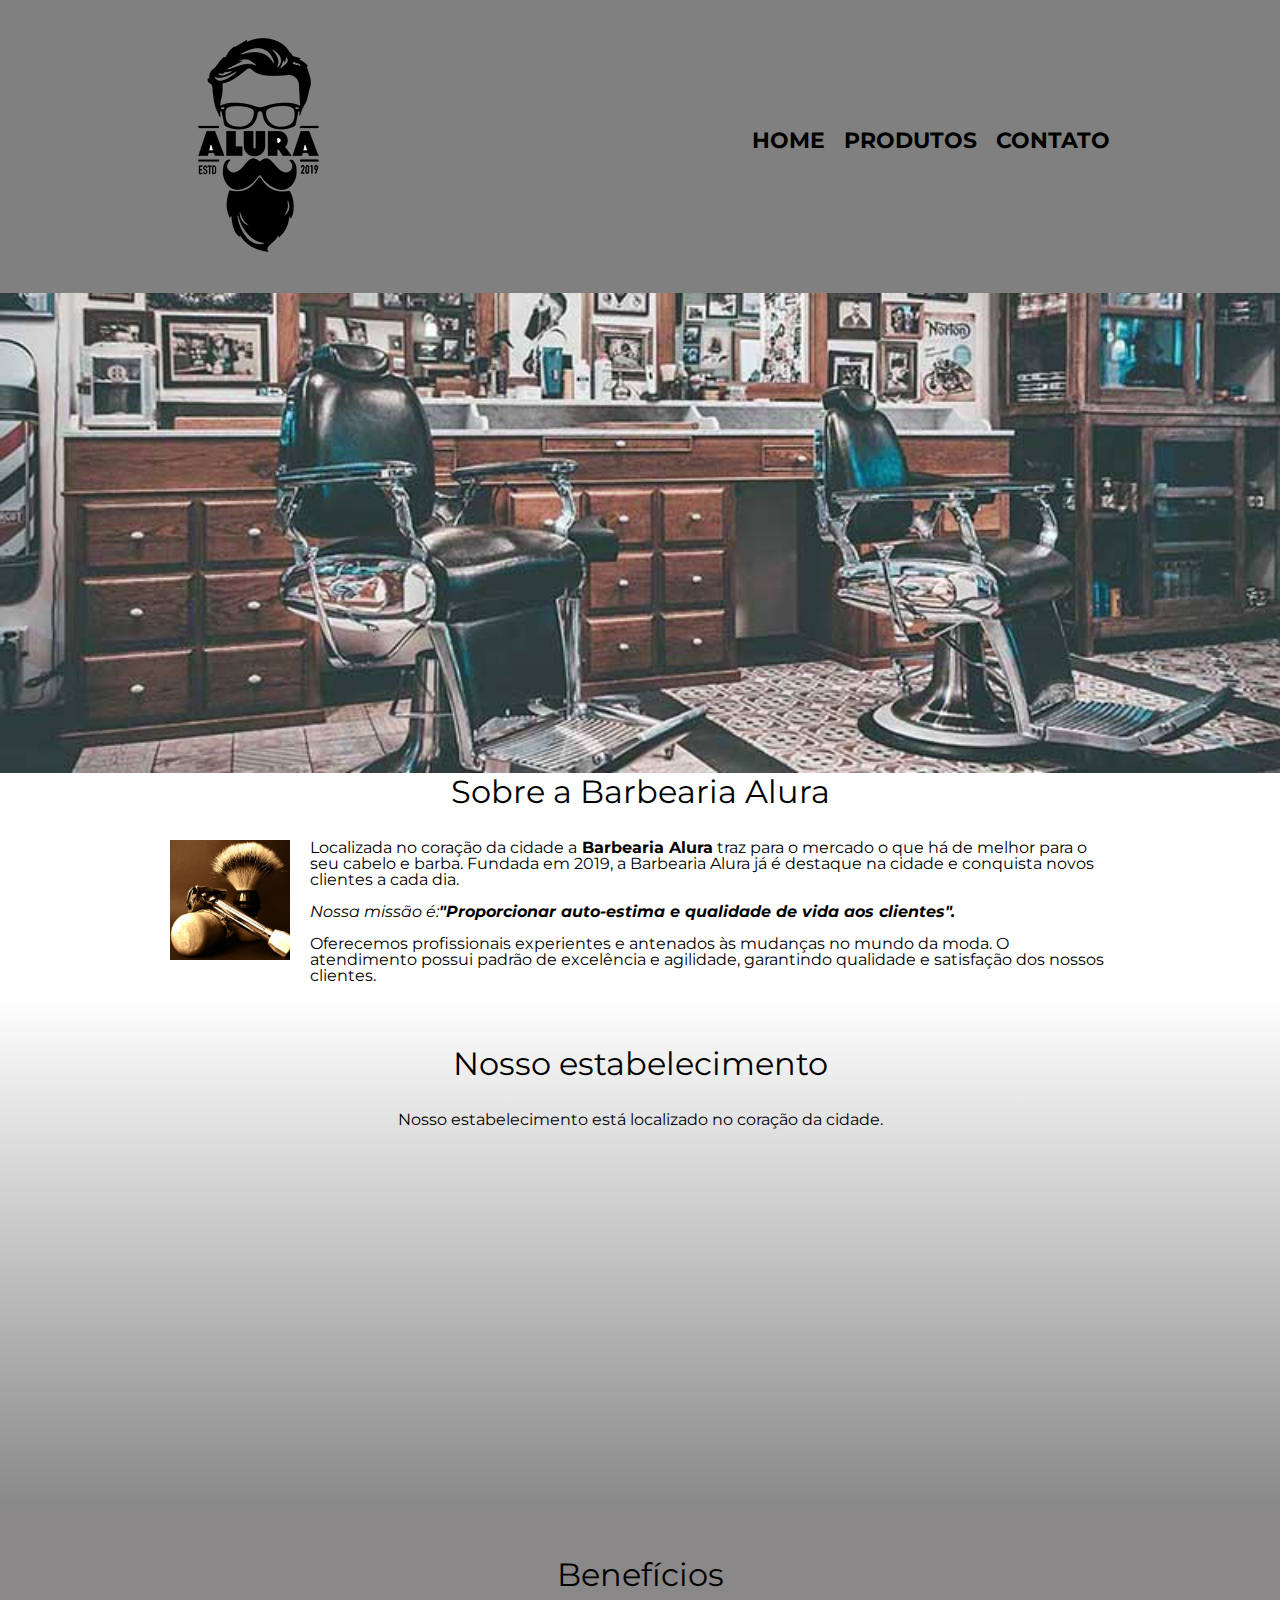
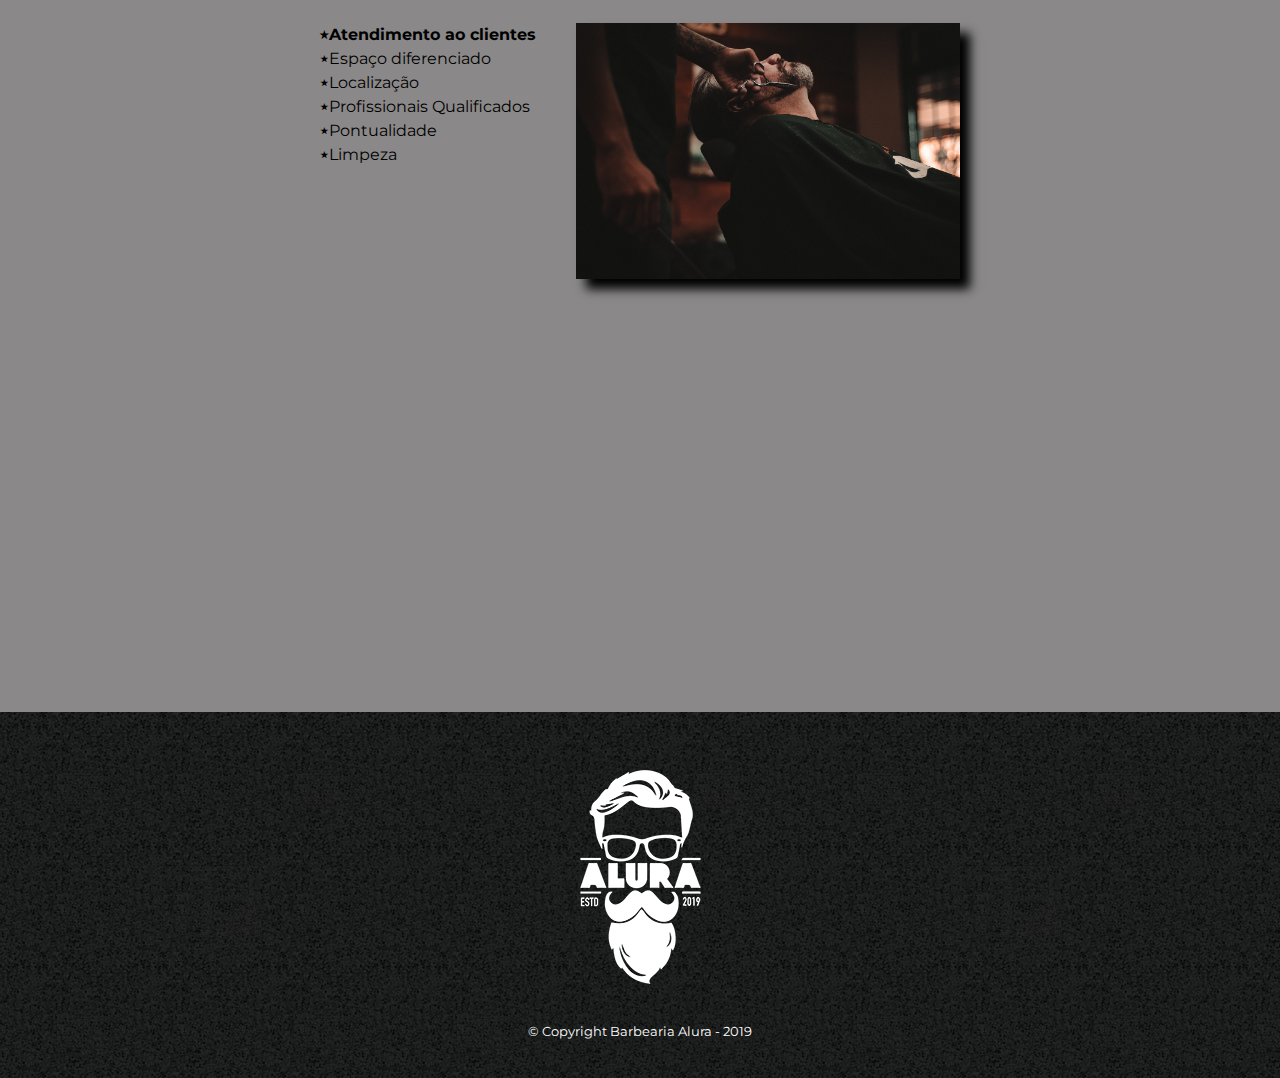
<file: index.html>
<!DOCTYPE html>
<html lang="pt-br">
    <head>
        <meta charset="UTF-8">
        <meta name="viewport" content="width=device-width">
        <title>Barbearia Alura</title> 

        <link rel="stylesheet" href="reset.css">
        <link rel="stylesheet" href="style.css">
        <link href="https://fonts.googleapis.com/css?family=Montserrat&display=swap" rel="stylesheet">

    </head>
    <body>
        <header>
            <div class="caixa"> 
                <h1><img src="logo.png"></h1>

                <nav>
                    <ul>
                        <li><a href="index.html">Home</a></li>
                        <li><a href="Produtos.html">Produtos</a></li>
                        <li><a href="contato.html">Contato</a></li>
                    </ul>
                </nav>
            </div>
        </header>
        <img class="banner" src="banner.jpg">

        <main>
            <section class="principal">
                <h2 class="titulo-principal">Sobre a Barbearia Alura</h2>
                <img class="utensilios" src="utensilios.jpg" alt="Utensilios de um barbeiro.">
    
                <p>Localizada no coração da cidade a<strong> Barbearia Alura</strong> traz para o mercado o que há de melhor para o seu cabelo e barba. 
                Fundada em 2019, a Barbearia Alura já é destaque na cidade e conquista novos clientes a cada dia.</p>
    
                <p id="missao"><em>Nossa missão é:<strong>"Proporcionar auto-estima e qualidade de vida aos clientes".</strong></em></p>
    
                <p>Oferecemos profissionais experientes e antenados às mudanças no mundo da moda.
                O atendimento possui padrão de excelência e agilidade, garantindo qualidade e satisfação dos nossos clientes.</p>
            </section>

            <section class="mapa">
                <h3 class="titulo-principal">Nosso estabelecimento</h3>
                <p>Nosso estabelecimento está localizado no coração da cidade.</p>

                <div class="mapa-conteudo">
                    <iframe src="https://www.google.com/maps/embed?pb=!1m18!1m12!1m3!1d3656.4485981308862!2d-46.63465338520606!3d-23.588239368470102!2m3!1f0!2f0!3f0!3m2!1i1024!2i768!4f13.1!3m3!1m2!1s0x94ce5a2b2ed7f3a1%3A0xab35da2f5ca62674!2sCaelum%20-%20Escola%20de%20Tecnologia!5e0!3m2!1spt-BR!2sbr!4v1584640385398!5m2!1spt-BR!2sbr"
                    width="100%" height="300" frameborder="0" style="border:0;" allowfullscreen="" aria-hidden="false" tabindex="0">
                    </iframe>
                </div>
            </section>
    
            <section class="beneficios">
                <h3 class="titulo-principal">Benefícios</h3>
                <div class="conteudo-beneficios">
                    <ul class="lista-beneficios">
                        <li class="itens">Atendimento ao clientes</li>
                        <li class="itens">Espaço diferenciado</li>
                        <li class="itens">Localização</li>
                        <li class="itens">Profissionais Qualificados</li>
                        <li class="itens">Pontualidade</li>
                        <li class="itens">Limpeza</li>
                    </ul><img src="beneficios.jpg" class="imagem-beneficios">
                </div>
                   
                    <div class="video">
                        <iframe width="100%" height="315" src="https://www.youtube.com/embed/wcVVXUV0YUY" 
                        frameborder="0" allow="accelerometer; autoplay; encrypted-media; gyroscope; picture-in-picture" 
                        allowfullscreen>
                        </iframe>
                    </div>
                    
            </section>
        </main>
        
        <footer>
            <img  src="logo-branco.png">
            <p class="copyright">&copy; Copyright Barbearia Alura - 2019</p>

        </footer>
    </body>
</html>
</file>
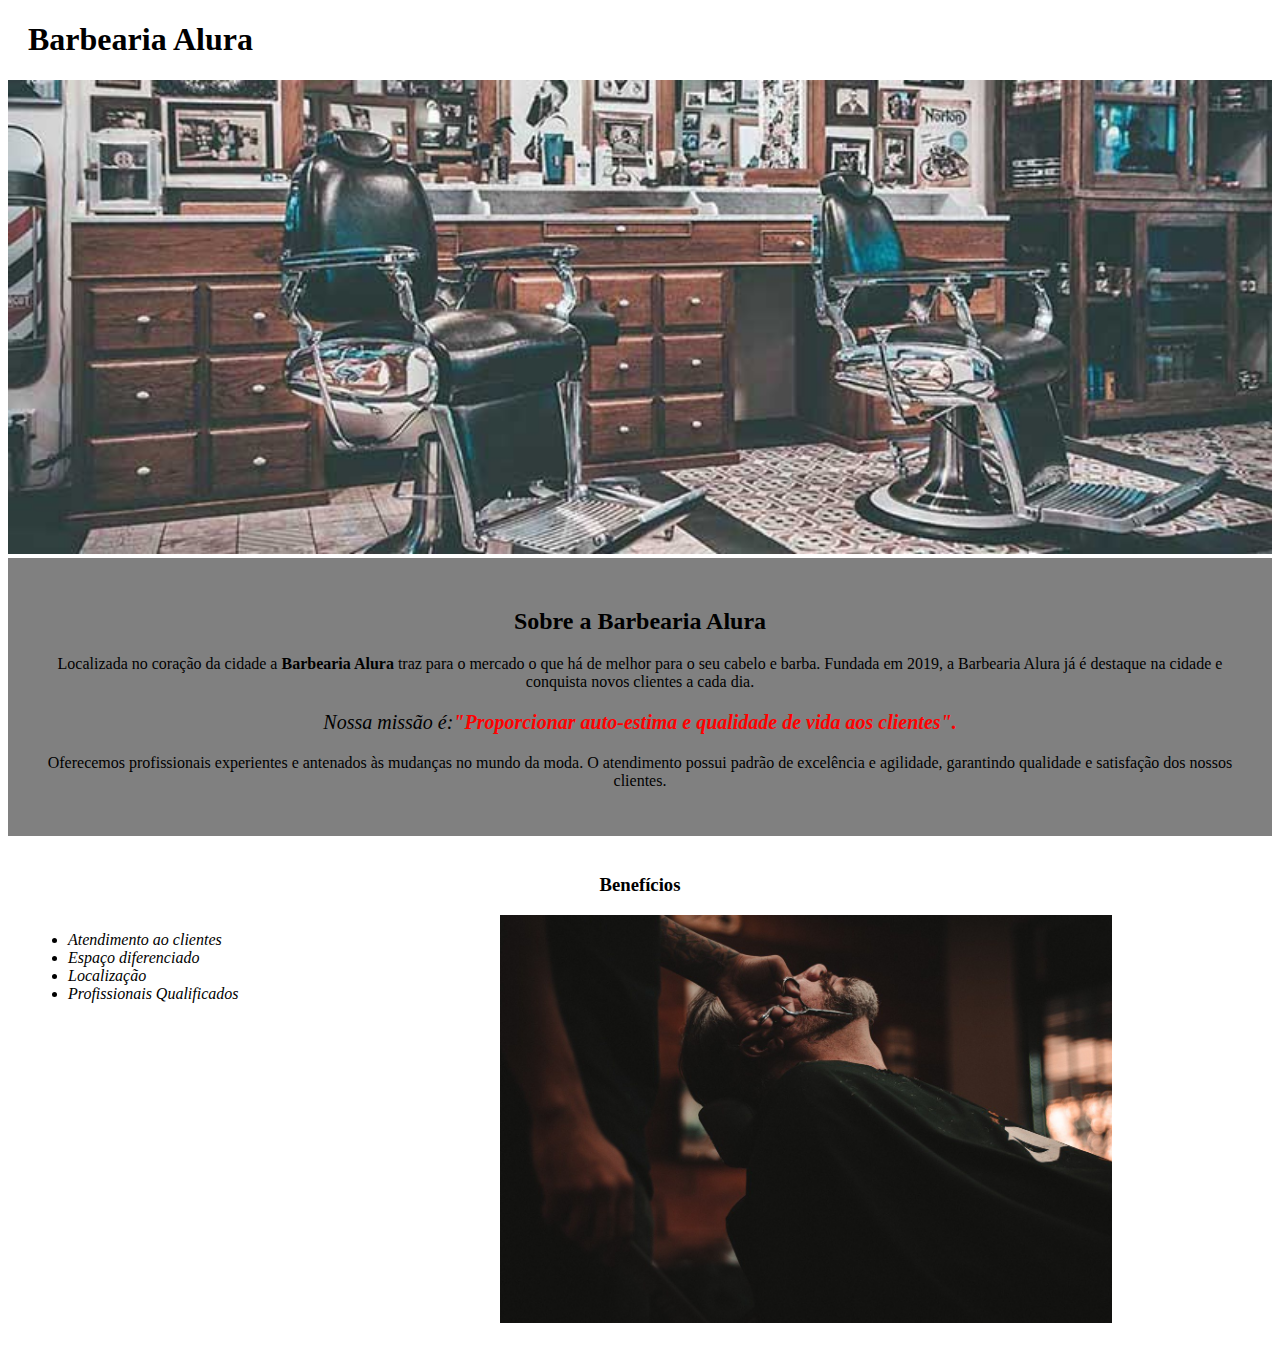
<file: Primeiro/index.html>
<!DOCTYPE html>
<html lang="pt-br">
    <head>
        <meta charset="UTF-8">
        <title>Barbearia Alura</title> 
        <link rel="stylesheet" href="style.css">
    </head>
    <body>
        <header>
            <h1 class="titulo-principal">Barbearia Alura</h1>
        </header>
        <img id="banner" src="banner.jpg">
        <div class="principal">
            <h2 class="titulo-centralizado">Sobre a Barbearia Alura</h2>

            <p>Localizada no coração da cidade a<strong> Barbearia Alura</strong> traz para o mercado o que há de melhor para o seu cabelo e barba. 
            Fundada em 2019, a Barbearia Alura já é destaque na cidade e conquista novos clientes a cada dia.</p>

            <p id="missao"><em>Nossa missão é:<strong>"Proporcionar auto-estima e qualidade de vida aos clientes".</strong></em></p>

            <p>Oferecemos profissionais experientes e antenados às mudanças no mundo da moda.
            O atendimento possui padrão de excelência e agilidade, garantindo qualidade e satisfação dos nossos clientes.</p>
        </div>

        <div class="beneficio">
            <h3 class="titulo-centralizado">Benefícios</h3>
                <ul>
                    <li class="itens">Atendimento ao clientes</li>
                    <li class="itens">Espaço diferenciado</li>
                    <li class="itens">Localização</li>
                    <li class="itens">Profissionais Qualificados</li>
                </ul>
                <img src="beneficios.jpg" class="imagembeneficio">
        </div> 
    </body>
</html>
</file>
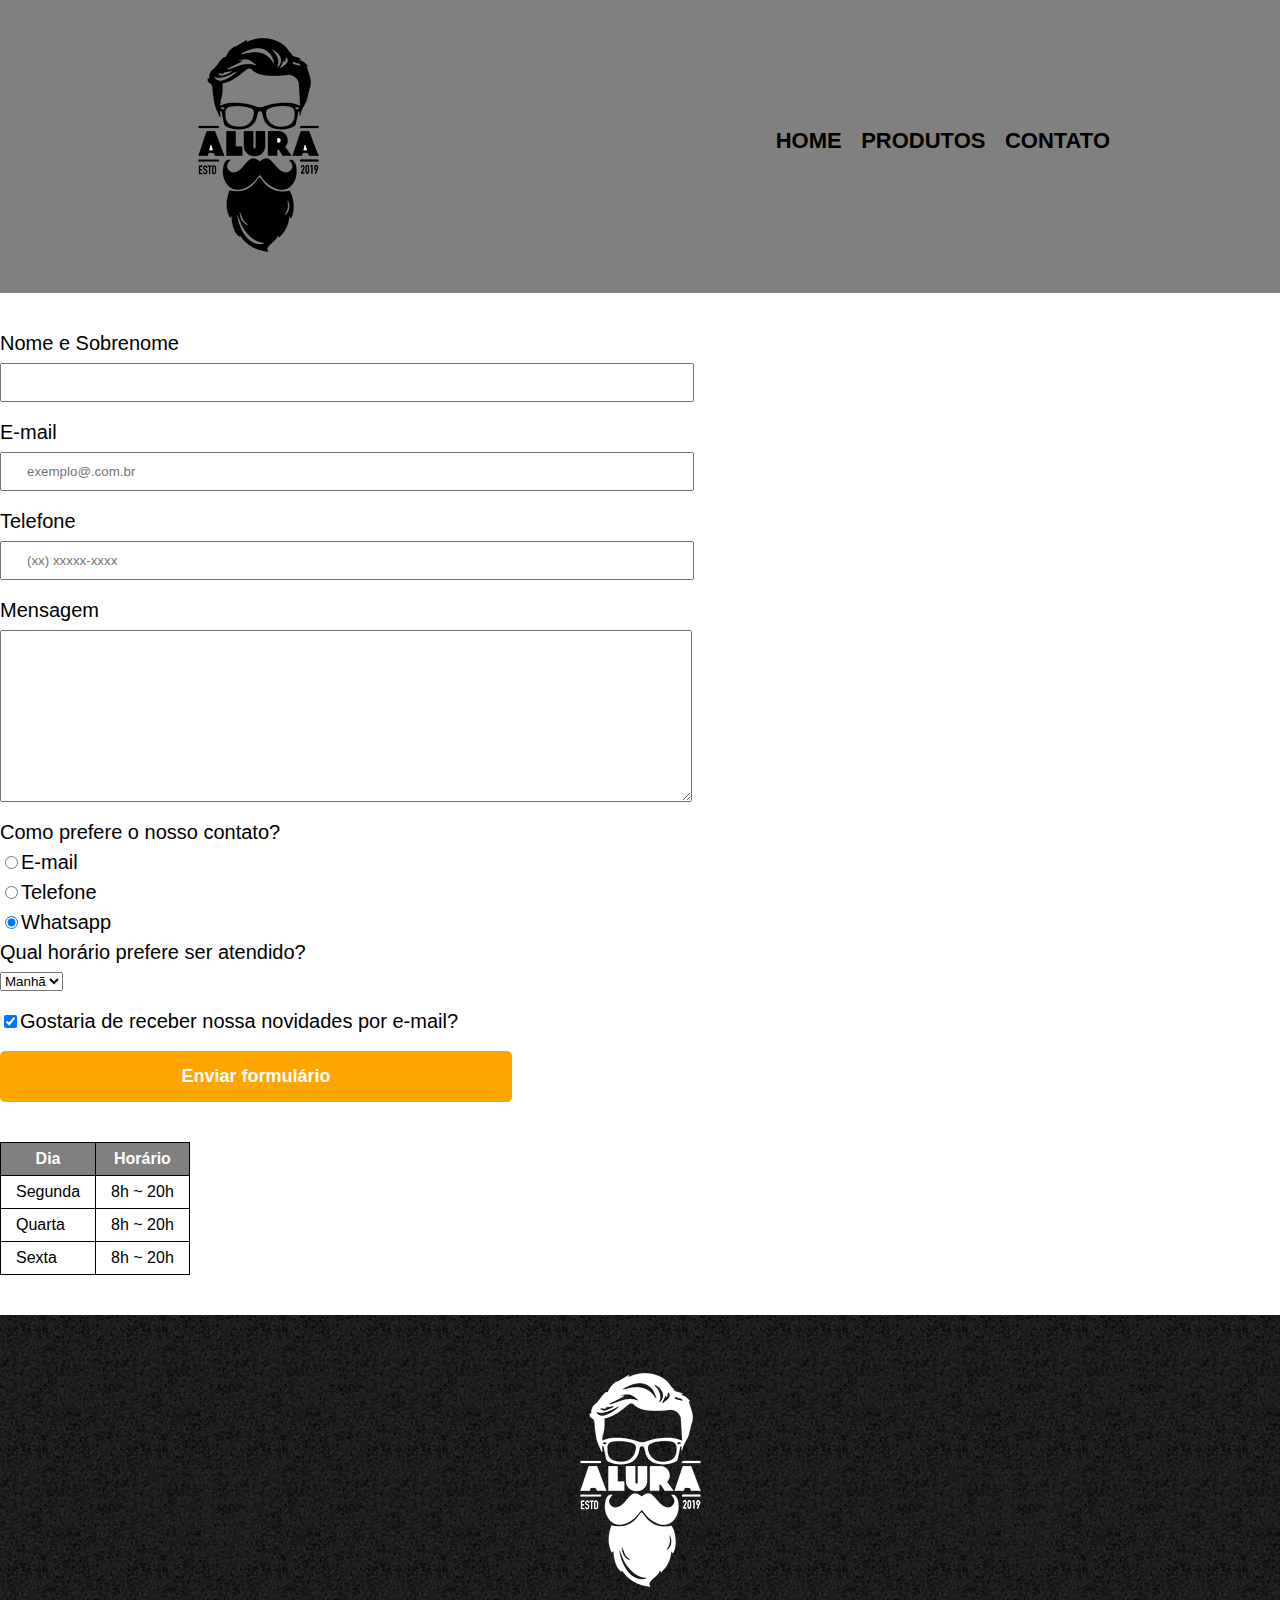
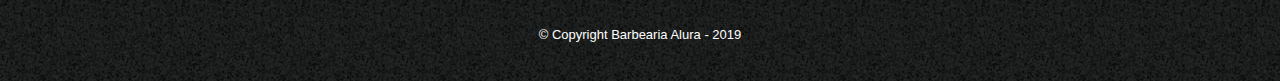
<file: contato.html>
<!DOCTYPE html>
<html lang="en">
<head>
    <meta charset="UTF-8">
    <title>Contato - Barbearia Alura</title>
    <link rel="stylesheet" href="reset.css">
    <link rel="stylesheet" href="style.css">
</head>
<body>
    <header>
        <div class="caixa"> 
            <h1><img src="logo.png" alt="Logo da Barbearia Alura"></h1>

            <nav>
                <ul>
                    <li><a href="index.html">Home</a></li>
                    <li><a href="Produtos.html">Produtos</a></li>
                    <li><a href="contato.html">Contato</a></li>
                </ul>
            </nav>
        </div>
        
        
    </header>
    <main>
        <form>
            <label for="nomesobrenome">Nome e Sobrenome</label>
            <input type="text" id="nomesobrenome" class="input-padrao" required>

            <label for="email">E-mail</label>
            <input type="email" id="email"class="input-padrao"required placeholder="exemplo@.com.br">
            
            <label for="telefone">Telefone</label>
            <input type="tel" id="telefone"class="input-padrao"required placeholder="(xx) xxxxx-xxxx">

            <label for="mensagem">Mensagem</label>
            <textarea cols="70" rows="10" id="mensagem"class="input-padrao"required></textarea>

            <fieldset>
                <legend>Como prefere o nosso contato?</legend>

                <label for="radio-email"><input type="radio" name="contato" value="email" id="radio-email">E-mail</label>
                

                <label for="radio-telefone"><input type="radio" name="contato"  value="telefone" id="radio-telefone">Telefone</label>
                

                <label for="radio-whatsapp"><input type="radio" name="contato"  value="Whatsapp" id="radio-whatsapp" checked>Whatsapp</label>
                
            </fieldset>
            <fieldset>
                <legend>Qual horário prefere ser atendido?</legend>
                <select>
                    <option>Manhã</option>
                    <option>Tarde</option>
                    <option>Noite</option>
                </select>
            </fieldset>
            

            <label class="checkbox"><input type="checkbox" checked>Gostaria de receber nossa novidades por e-mail?</label>
            


                <input type="submit" value="Enviar formulário" class="enviar">
        </form>

        <table>
            <thead>
                <tr>
                    <th>Dia</th>
                    <th>Horário</th>
                </tr>
            </thead>
            <tbody>
                <tr>
                    <td>Segunda</td>
                    <td>8h ~ 20h</td>
                </tr>
                <tr>
                    <td>Quarta</td>
                    <td>8h ~ 20h</td>
                </tr>
                <tr>
                    <td>Sexta</td>
                    <td>8h ~ 20h</td>
                </tr>
            </tbody>
            
        </table>
    </main>




    <footer>
        <img  src="logo-branco.png" alt="Logo da Barbearia Alura">
        <p class="copyright">&copy; Copyright Barbearia Alura - 2019</p>

    </footer>
    
</body>
</html>
</file>
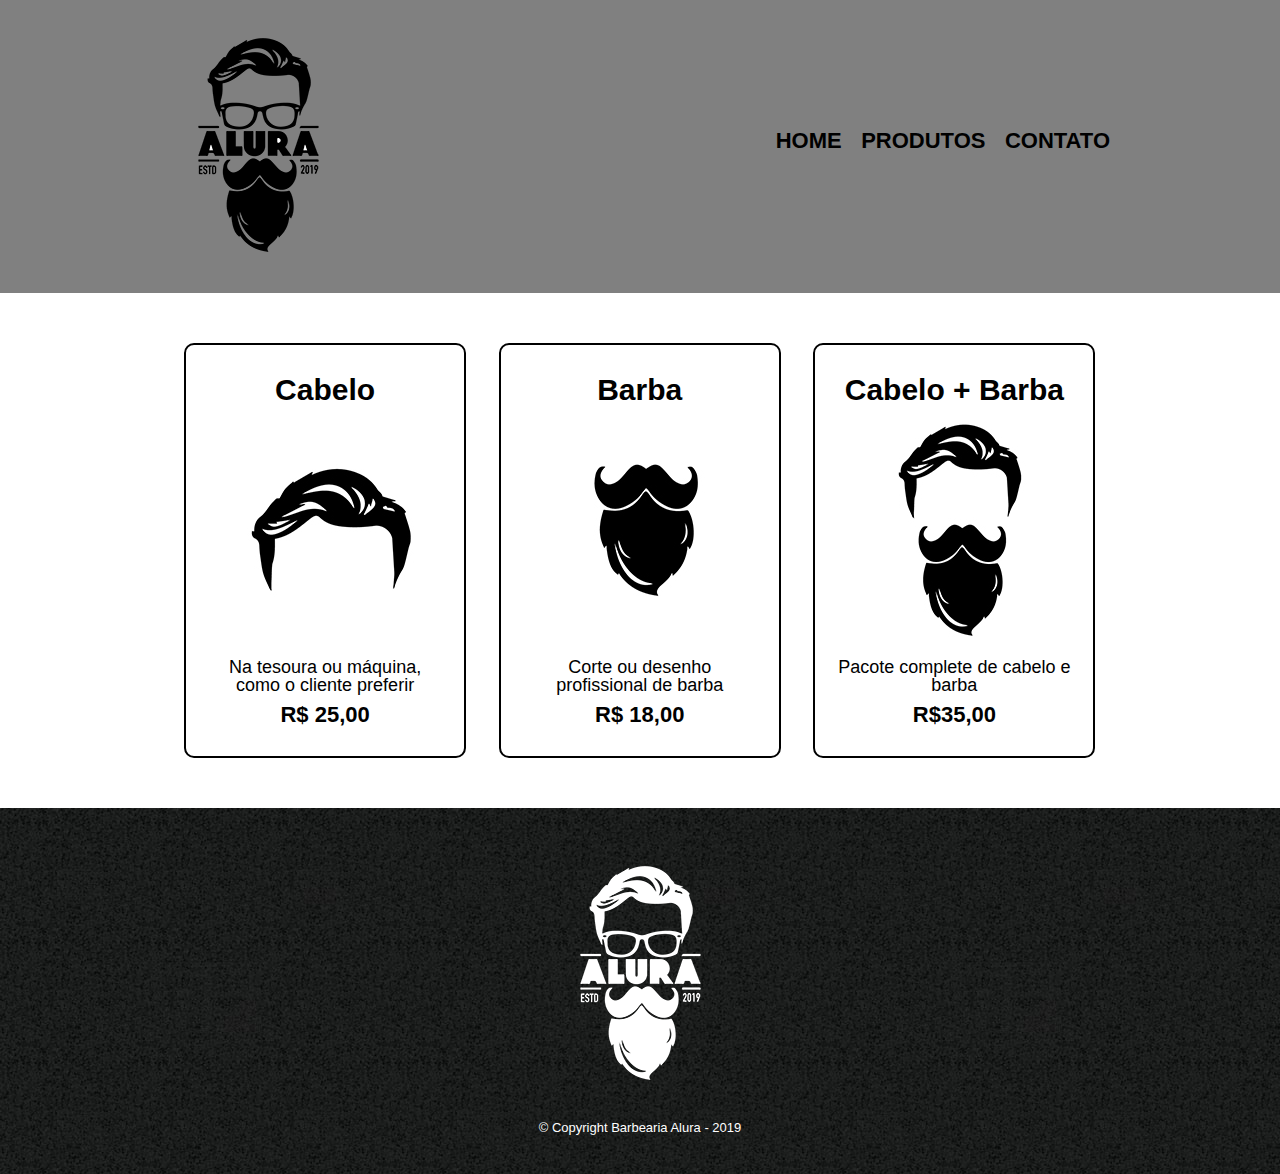
<file: Produtos.html>
<!DOCTYPE html>
    <html lang="en">
    <head>
        <meta charset="UTF-8">
        <title>Produtos - Barbearia Alura</title>
        <link rel="stylesheet" href="reset.css">
        <link rel="stylesheet" href="style.css">
    </head>
    <body>
        <header>
            <div class="caixa"> 
                <h1><img src="logo.png"></h1>

                <nav>
                    <ul>
                        <li><a href="index.html">Home</a></li>
                        <li><a href="Produtos.html">Produtos</a></li>
                        <li><a href="contato.html">Contato</a></li>
                    </ul>
                </nav>
            </div>
        </header>

        <main>
            <ul class="produtos">
                <li>
                    <h2>Cabelo</h2>
                    <img src="cabelo.jpg">
                    <p class="produto-descricao">Na tesoura ou máquina, como o cliente preferir</p>
                    <p class="produto-preco">R$ 25,00</p>
                </li>
                <li>
                    <h2>Barba</h2>
                    <img src="barba.jpg">
                    <p class="produto-descricao">Corte ou desenho profissional de barba</p>
                    <p class="produto-preco">R$ 18,00</p>
                </li>
                <li>
                    <h2>Cabelo + Barba</h2>
                    <img src="cabelo+barba.jpg"> 
                    <p class="produto-descricao">Pacote complete de cabelo e barba</p>
                    <p class="produto-preco">R$35,00</p>
                </li>
            </ul>
            
        </main>

        <footer>
            <img  src="logo-branco.png">
            <p class="copyright">&copy; Copyright Barbearia Alura - 2019</p>

        </footer>
        
    </body>
    </html>
</file>
<file: style.css>
body {
    font-family: 'Montserrat', sans-serif;
}

header {
    background: grey;
    padding: 20px 0;
}

.caixa {
    position: relative;
    width: 940px;
    margin: 0 auto;
}

nav {
    position: absolute;
    top: 110px;
    right: 0;
}

nav li {
    display: inline;
    margin: 0 0 0 15px;
}

nav a {
    text-transform: uppercase;
    color: black;
    font-weight: bold;
    font-size: 22px;
    text-decoration: none;
}

nav a:hover {
    color: burlywood;
    text-decoration: underline;
}

.produtos {
    width: 940px;
    margin: 0 auto;
    padding: 50px 0;
}

.produtos li {
    display: inline-block;
    text-align: center;
    width: 30%;
    vertical-align: top;
    margin: 0 1.5%;
    padding: 30px 20px;
    box-sizing: border-box;
    border: black 2px solid;
    border-radius: 10px;
}

.produtos li:hover {
    border-color: burlywood ;
}

.produtos li:active {
    border-color: green;
}

.produtos li:hover h2 {
    font-size: 34px;
}

.produtos h2 {
    font-size: 30px;
    font-weight: bold;
}

.produto-descricao {
    font-size: 18px;
}

.produto-preco {
    font-size: 22px;
    font-weight: bold;
    margin-top: 10px;
}

footer {
    text-align: center;
    background: url("bg.jpg");
    padding: 40px 0 ;
}

.copyright{
    color: white;
    font-size: 13px;
    margin: 20px 0 0 ;
}

form {
    margin: 40px 0;
}

form label, form legend {
    display: block;
    font-size: 20px;
    margin: 0 0 10px;
}

.input-padrao {
    display: block;
    margin: 0 0 20px;
    padding: 10px 25px;
    width: 50%;
}

.checkbox {
    margin: 20px 0;
}

.enviar {
    width: 40%;
    padding: 15px 0;
    background: orange;
    color: white;
    font-weight: bold;
    font-size: 18px;
    border: none;
    border-radius: 5px;
    transition: 1s all;
    cursor: pointer;
}

.enviar:hover {
    background: darkorange;
    transform: scale(1.2);
}

table {
    margin: 20px 0 40px;
}

thead {
    background: gray;
    color: white;
    font-weight: bold;
}

td, th {
    border: 1px solid black;
    padding: 8px 15px;
}

/* CSS da pagina inicial*/
.banner {
    width: 100%;
}

.titulo-principal {
    text-align: center;
    font-size: 2em;
    margin: 0 0 1em;
    clear: left;
}

.principal {
    margin: 3em 0;
    background: rgb(255, 255, 255);
    width: 940px;
    margin: 0 auto;
}

.principal p {
    margin: 0 0 1em;
}

.principal strong {
    font-weight: bold;
}

.principal em {
    font-style: italic;
}

.utensilios {
    width:120px ;
    float: left;
    margin: 0 20px 20px 0;
}

.mapa {
    padding: 3em 0;
    background: linear-gradient(#FEFEFE,#888888);
}

.mapa-conteudo {
    width: 940px;
    margin: 0 auto;
}

.mapa p {
    margin: 0 0 2em;
    text-align: center;
}

.beneficios {
    padding: 3em 0;
    background: rgb(138, 136, 136);
}

.conteudo-beneficios {
    width: 640px;
    margin: 0 auto;
}

.lista-beneficios {
    width: 40%;
    display: inline-block;
    vertical-align: top;
}

.itens {
    line-height: 1.5;
}

.itens:first-child {
    font-weight: bold;
}

.itens:before {
    content: "⭑";
}

.imagem-beneficios {
    width: 60%;
    opacity: 1;
    transition: 400ms;
    box-shadow: 10px 10px 10px 0 black;
}

.imagem-beneficios:hover {
    opacity: 0.3;
}

.video {
    width: 560px;
    margin: 2em auto;
}

@media screen and (max-width: 480px) {
    .caixa, .principal, .conteudo-beneficios, .mapa-conteudo, .video {
        width: auto;
    }

    h1 {
        text-align: center;

    }
    nav {
        position: static;
    }

    .lista-beneficios, .imagem-beneficios {
        width: 100%;
    }
}
</file>
<file: Primeiro/style.css>
body {

}
#banner{
    width: 100%;
}
.principal{
    background: gray;
    padding: 30px;
}

.titulo-principal{
    padding-left: 20px;
}

.titulo-centralizado {
    text-align: center;
}

p {
    text-align: center;
    
}
#missao {
    font-size: 20px;
}

em strong{
    color: red;
}

.itens {

    font-style: italic;

}

.beneficio {
    background: white;
    padding: 20px;
}



ul {
    display: inline-block;
    vertical-align: top;
    width: 20%;
    margin-right: 15%;
}

.imagembeneficio {
    width: 50%;
}
</file>
